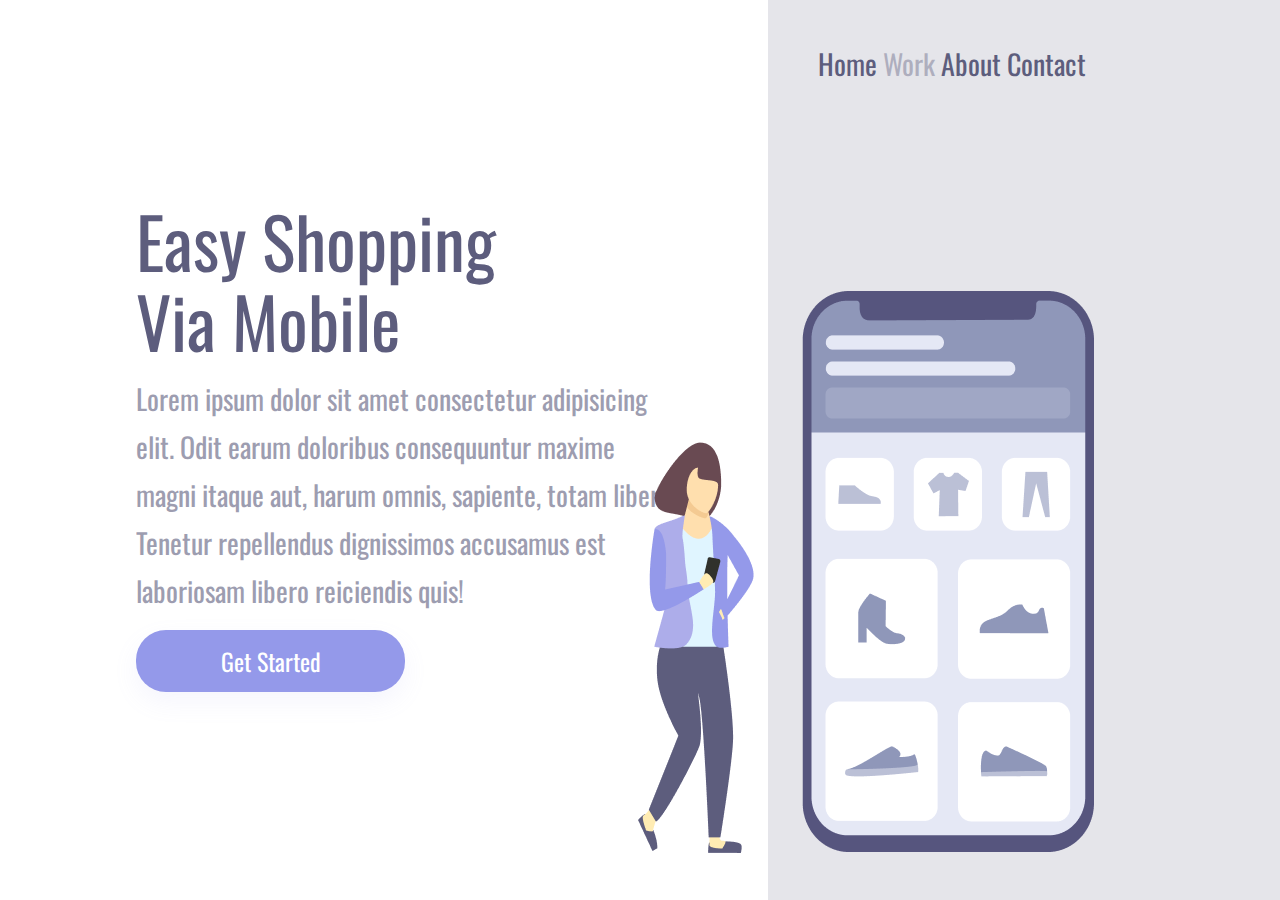
<file: projeto-responsividade/index.html>
<!DOCTYPE html>
<html lang="en">

<head>
    <meta charset="UTF-8">
    <meta name="viewport" content="width=device-width, initial-scale=1.0">

    <link rel="stylesheet" href="./styles.css">
    <link rel="preconnect" href="https://fonts.googleapis.com">
    <link rel="preconnect" href="https://fonts.gstatic.com" crossorigin>
    <link href="https://fonts.googleapis.com/css2?family=Oswald:wght@200..700&display=swap" rel="stylesheet">
    <title>Projeto-Responsividade</progress></title>
</head>

<body>
    <div class="wrapper">
        <section class="container-left">
            <h1>Easy Shopping Via Mobile</h1>
            <p>Lorem ipsum dolor sit amet consectetur adipisicing elit. Odit earum doloribus consequuntur maxime magni
                itaque
                aut, harum omnis, sapiente, totam libero. Tenetur repellendus dignissimos accusamus est laboriosam
                libero
                reiciendis quis!
            </p>
            <button>Get Started</button>
        </section>

        <section class="container-right">
            <header>
                <a>Home</a>
                <a class="work">Work</a>
                <a>About</a>
                <a>Contact</a>
            </header>
            <img src="./../assets/Illustration-3-3.png">
        </section>
    </div>
</body>

</html>
</file>
<file: projeto-responsividade/styles.css>
* {
    margin: 0;
    padding: 0;
    box-sizing: border-box;
    font-family: "Oswald", sans-serif;
    font-weight: 400;
    color: #5d5d7d;
}

.wrapper {
    height: 100vh;
    width: 100vw;

}

.container-left {
    display: inline-block;
    width: 60%;
    padding: 136px;
    margin-top: 5%;
}

.container-right {
    display: inline-block;
    background-color: rgba(93, 93, 125, 0.16);
    height: 100vh;
    width: 40%;
    position: absolute;
    
}

header {
    width: 376px;
    height: 41px;
    color: #5D5D7D;
    font-weight: 400;
    font-size: 28px;
    line-height: 100%;
    margin: 50px;

    
}

.work {
    opacity: 40%;
}

img {
    position: relative;
    top: 25%;
    right: 130px;
    top: 150px;
}

h1 {
    font-size: 70px;
    line-height: 80px;
    width: 368px;
}

p {
    font-size: 28px;
    line-height: 48px;
    opacity: 0.6;
    margin: 15px 0;
    width: 540px;
}

button {
    width: 269px;
    height: 62px;
    background: #9499EA;
    box-shadow: 0px 10px 24px rgba(148, 153, 234, 0.097);
    font-size: 24px;
    line-height: 36px;
    text-align: center;
    color: #FFFFFF;
    border: none;
    border-radius: 30px;
    cursor: pointer;
}

button:hover {
    opacity: .8;
}

button:active {
    opacity: .5;
}

@media screen and (max-width: 900px){
    .container-left {
        width: 100%;
        height: 50%;
        padding: 0;
        margin: 0;
    }

    .container-right {
        display: block;
        height: auto;
        width: 100%;
        position: static;
        padding: 40px;
    }

    img {
        position: static;
        max-width: 90%;
    }

    header {
        display: none;

    }

    h1 {
        font-size: 36px;
        line-height: 52px;
        width: auto;
        margin: 58px 50px 0 50px;
        text-align: center;
    }

    p {
        margin: 15px 40px;
        width: auto;
        text-align: center;
        font-size: 14px;
        line-height: 24px;
    }

    button {
        margin: 0 auto;
        display: block;
    }


}
</file>
